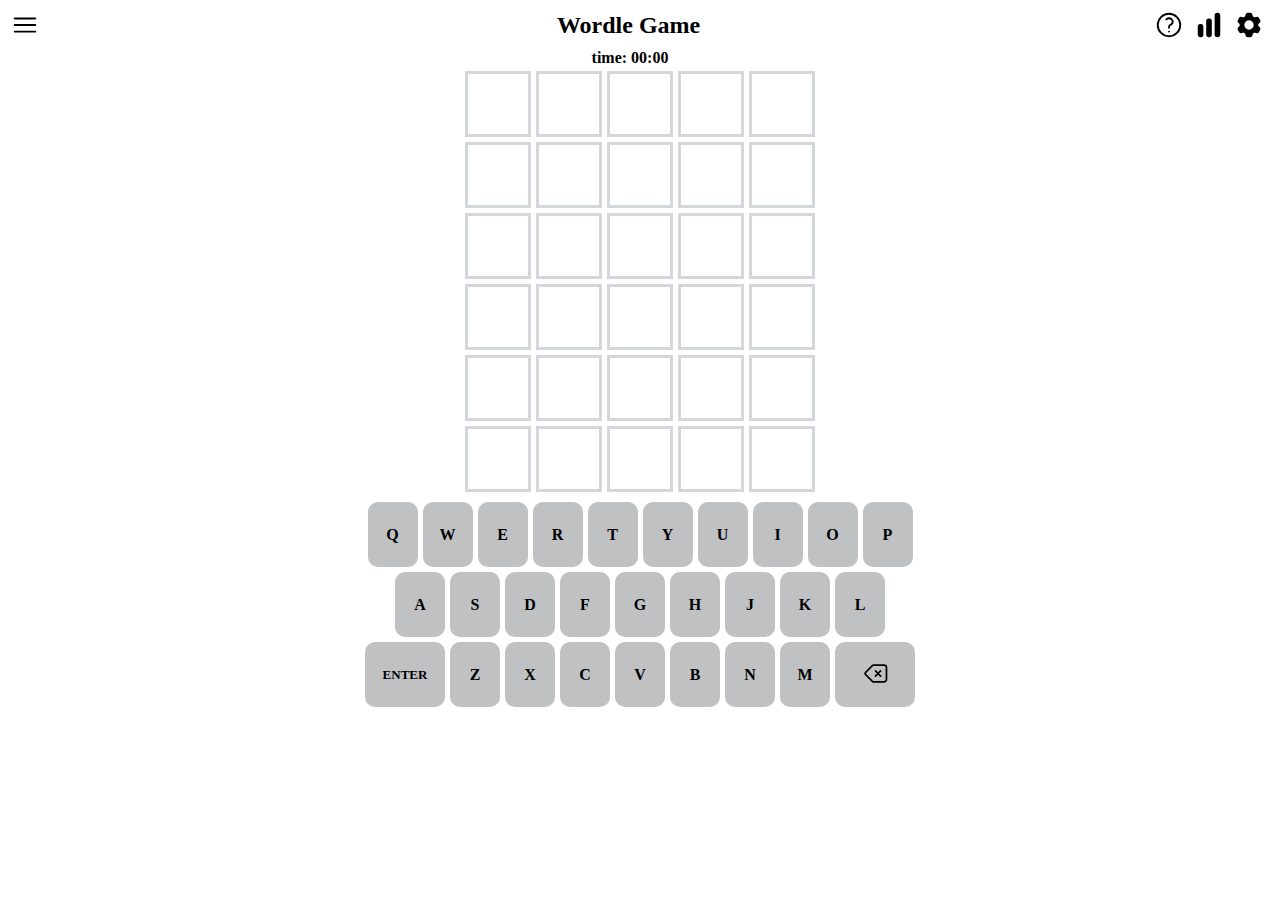
<file: index.html>
<!DOCTYPE html>
<html lang="ko">
  <head>
    <meta charset="UTF-8" />
    <meta name="viewport" content="width=device-width, initial-scale=1.0" />
    <title>Document</title>
    <link rel="stylesheet" href="./css/style.css" />
    <link rel="stylesheet" href="./css//modal.css" />
  </head>
  <body>
    <header>
      <div class="header-column">
        <div class="header-icon">
          <img src="assets/menu.svg" alt="" />
        </div>
      </div>
      <div class="header-title">Wordle Game</div>
      <div class="header-column">
        <div class="header-icon" id="help-btn">
          <img src="assets/help.svg" alt="" />
        </div>
        <div class="header-icon">
          <img src="assets/chart.svg" alt="" />
        </div>
        <div class="header-icon">
          <img src="assets/setting.svg" alt="" />
        </div>
      </div>
    </header>
    <main>
      <div id="timer">time: 00:00</div>
      <div class="board-row row-0">
        <div class="board-block" data-index="00"></div>
        <div class="board-block" data-index="01"></div>
        <div class="board-block" data-index="02"></div>
        <div class="board-block" data-index="03"></div>
        <div class="board-block" data-index="04"></div>
      </div>
      <div class="board-row row-1">
        <div class="board-block" data-index="10"></div>
        <div class="board-block" data-index="11"></div>
        <div class="board-block" data-index="12"></div>
        <div class="board-block" data-index="13"></div>
        <div class="board-block" data-index="14"></div>
      </div>
      <div class="board-row row-2">
        <div class="board-block" data-index="20"></div>
        <div class="board-block" data-index="21"></div>
        <div class="board-block" data-index="22"></div>
        <div class="board-block" data-index="23"></div>
        <div class="board-block" data-index="24"></div>
      </div>
      <div class="board-row row-3">
        <div class="board-block" data-index="30"></div>
        <div class="board-block" data-index="31"></div>
        <div class="board-block" data-index="32"></div>
        <div class="board-block" data-index="33"></div>
        <div class="board-block" data-index="34"></div>
      </div>
      <div class="board-row row-4">
        <div class="board-block" data-index="40"></div>
        <div class="board-block" data-index="41"></div>
        <div class="board-block" data-index="42"></div>
        <div class="board-block" data-index="43"></div>
        <div class="board-block" data-index="44"></div>
      </div>
      <div class="board-row row-5">
        <div class="board-block" data-index="50"></div>
        <div class="board-block" data-index="51"></div>
        <div class="board-block" data-index="52"></div>
        <div class="board-block" data-index="53"></div>
        <div class="board-block" data-index="54"></div>
      </div>
      <div class="modal-content">
        <div class="x-btn">
          <svg
            xmlns="http://www.w3.org/2000/svg"
            fill="none"
            viewBox="0 0 24 24"
            stroke-width="1.5"
            stroke="currentColor"
            class="w-6 h-6"
          >
            <path
              stroke-linecap="round"
              stroke-linejoin="round"
              d="M6 18 18 6M6 6l12 12"
            />
          </svg>
        </div>
        <div class="title">How To Play</div>
        <div class="subject">1. 6번의 시도내에 단어를 맞춰야합니다.</div>
        <div class="subject">2. 5글자를 작성하셔야 합니다.</div>
        <div class="subject">
          3. 타일의 색상을 통해 정답을 추측할 수 있습니다.
        </div>
        <div class="example">
          Example
          <div class="word-row">
            <div class="word-column color-green">W</div>
            <div class="word-column">E</div>
            <div class="word-column">A</div>
            <div class="word-column">R</div>
            <div class="word-column">Y</div>
          </div>
          <div class="word-description">
            W는 정답에 포함되어 있고 올바른 위치입니다.
          </div>
          <div class="word-row">
            <div class="word-column">P</div>
            <div class="word-column color-yellow">I</div>
            <div class="word-column">L</div>
            <div class="word-column">L</div>
            <div class="word-column">S</div>
          </div>
          <div class="word-description">
            I는 정답에 포함되어 있지만 위치가 맞지않습니다.
          </div>
          <div class="word-row">
            <div class="word-column">V</div>
            <div class="word-column">A</div>
            <div class="word-column">G</div>
            <div class="word-column color-gray">U</div>
            <div class="word-column">E</div>
          </div>
          <div class="word-description">
            U는 정답에 포함되어 있지않고 위치도 맞지않습니다.
          </div>
        </div>
      </div>
    </main>
    <footer>
      <div class="keyboard-row row-0">
        <div class="keyboard-column" data-key="Q">Q</div>
        <div class="keyboard-column" data-key="W">W</div>
        <div class="keyboard-column" data-key="E">E</div>
        <div class="keyboard-column" data-key="R">R</div>
        <div class="keyboard-column" data-key="T">T</div>
        <div class="keyboard-column" data-key="Y">Y</div>
        <div class="keyboard-column" data-key="U">U</div>
        <div class="keyboard-column" data-key="I">I</div>
        <div class="keyboard-column" data-key="O">O</div>
        <div class="keyboard-column" data-key="P">P</div>
      </div>
      <div class="keyboard-row row-1">
        <div class="keyboard-column" data-key="A">A</div>
        <div class="keyboard-column" data-key="S">S</div>
        <div class="keyboard-column" data-key="D">D</div>
        <div class="keyboard-column" data-key="F">F</div>
        <div class="keyboard-column" data-key="G">G</div>
        <div class="keyboard-column" data-key="H">H</div>
        <div class="keyboard-column" data-key="J">J</div>
        <div class="keyboard-column" data-key="K">K</div>
        <div class="keyboard-column" data-key="L">L</div>
      </div>
      <div class="keyboard-row row-2">
        <div class="keyboard-column wide" data-key="Enter">ENTER</div>
        <div class="keyboard-column" data-key="Z">Z</div>
        <div class="keyboard-column" data-key="X">X</div>
        <div class="keyboard-column" data-key="C">C</div>
        <div class="keyboard-column" data-key="V">V</div>
        <div class="keyboard-column" data-key="B">B</div>
        <div class="keyboard-column" data-key="N">N</div>
        <div class="keyboard-column" data-key="M">M</div>
        <div class="keyboard-column wide" data-key="Backspace">
          <div class="back-space-icon" id="backspaceIcon">
            <img src="assets/back.svg" alt="" />
          </div>
        </div>
      </div>
    </footer>
    <script src="./js/index.js"></script>
  </body>
</html>
</file>
<file: css/modal.css>
.modal-content {
  position: fixed;
  top: 50%;
  left: 50%;
  transform: translate(-50%, -50%);
  background-color: white;
  width: 400px;
  padding: 20px;
  border-radius: 10px;
  box-shadow: 0 0 10px rgba(0, 0, 0, 0.1);
  display: none;
}

/* 닫기 버튼 */
.x-btn {
  position: relative;
  left: 370px;
  width: 30px;
  height: 30px;
  cursor: pointer;
}

/* 제목 스타일 */
.title {
  font-size: 1.5rem;
  font-weight: bold;
  margin-bottom: 10px;
}

/* 내용 스타일 */
.subject {
  margin-bottom: 5px;
  font-weight: bold;
}

/* 예시 부분 스타일 */
.example {
  display: flex;
  justify-content: center;
  align-items: center;
  margin-top: 20px;
  font-weight: bold;
  flex-direction: column;
  gap: 5px;
}

/* 예시 단어 스타일 */
.word-row {
  display: flex;
  justify-content: center;
  align-items: center;
  gap: 5px;
}

.word-column {
  display: flex;
  margin-right: 5px;
  padding: 5px 10px;
  border-radius: 5px;
  background-color: #f0f0f0;
  width: 15px;
  justify-content: center;
  align-items: center;
}

.color-green {
  background-color: #6aaa64;
  color: white;
}

.color-yellow {
  background-color: #c9b458;
  color: white;
}

.color-gray {
  background-color: #787c7e;
  color: white;
}
</file>
<file: css/style.css>
@import "reset.css";
@import "header.css";
@import "footer.css";
@import "main.css";
</file>
